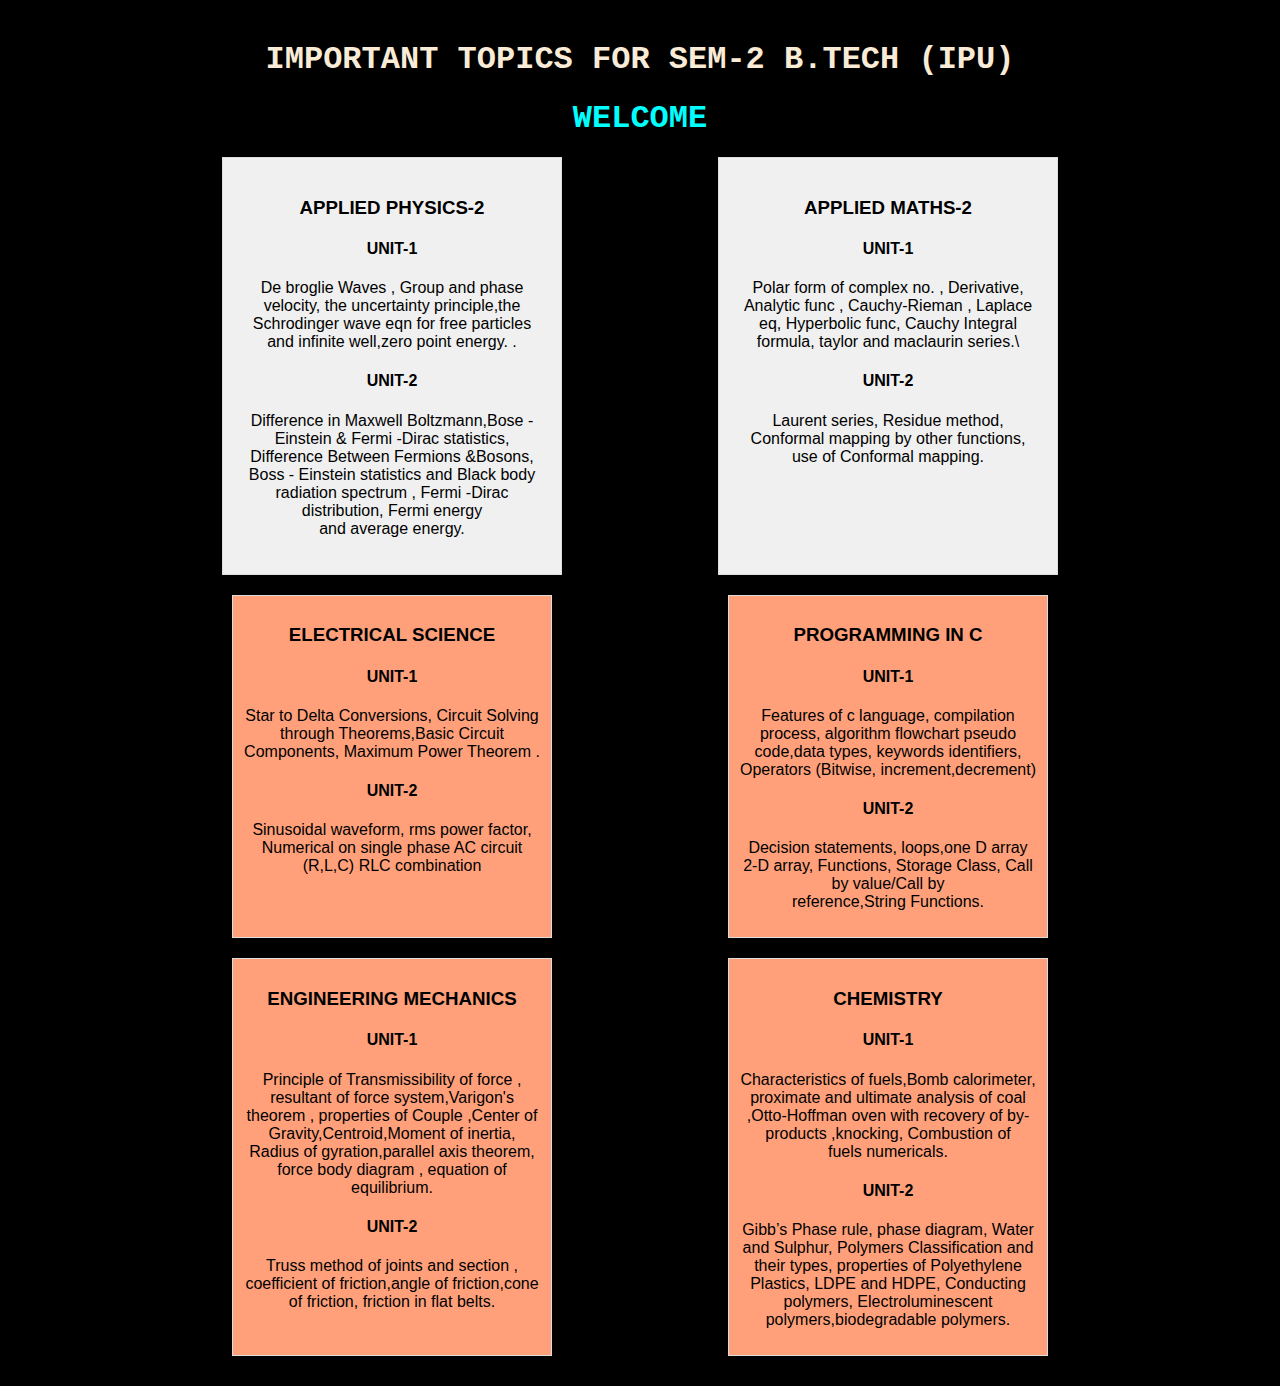
<file: website.html>
<!DOCTYPE html>
<html lang="en">
<head>
    <meta charset="UTF-8">
    <meta name="viewport" content="width=device-width, initial-scale=1.0">
    <title>IMPORTANT</title>
    <link rel="stylesheet" href="style.css">
    

<body>
    
    <h1> IMPORTANT TOPICS FOR SEM-2 B.TECH (IPU)
        
    </h1>
    <h1 id="hello"> WELCOME </h1>


    <div class="container">
        <div class="box">
            <h3> APPLIED PHYSICS-2 </h3>
            <h4>UNIT-1 </h4>
            <p>De broglie Waves , Group and phase velocity, the uncertainty principle,the Schrodinger wave eqn for free particles and infinite well,zero point energy.
                .</p>
            <h4>UNIT-2</h4>
            <p>Difference in Maxwell Boltzmann,Bose -Einstein & Fermi -Dirac statistics, Difference Between Fermions &Bosons, Boss - Einstein statistics and Black body radiation spectrum , Fermi -Dirac distribution, Fermi energy and average energy.</p>
        </div>
        <div class="box">
            <h3>APPLIED MATHS-2</h3>
            <h4>UNIT-1 </h4>
            <p>Polar form of complex no. , Derivative, Analytic func , Cauchy-Rieman , Laplace eq, Hyperbolic func, Cauchy Integral formula, taylor and maclaurin series.\</p>
            <h4>UNIT-2 </h4>
            <p> Laurent series, Residue method, Conformal mapping by other functions, use of Conformal mapping.</p>
        </div>

        <div class="ES">
            <h3> ELECTRICAL SCIENCE</h3>
            <h4>UNIT-1 </h4>
            <p> Star to Delta Conversions, Circuit Solving through Theorems,Basic Circuit Components, Maximum Power Theorem .
            </p>
            <h4> UNIT-2 </h4>
            <p>Sinusoidal waveform, rms power factor, Numerical on single phase AC circuit (R,L,C) RLC combination</p>
           
        </div>
        <div class="ES">
            <h3> PROGRAMMING IN C </h3>
            <h4>UNIT-1 </h4>
            <p> Features of c language, compilation process, algorithm flowchart pseudo code,data types, keywords identifiers, Operators (Bitwise, increment,decrement)

            </p>
            <h4> UNIT-2 </h4>
            <p>Decision statements, loops,one D array 2-D array, Functions, Storage Class, Call by value/Call by reference,String Functions.</p>

    </div>
    <div class="ES">
        <h3> ENGINEERING MECHANICS</h3>
        <h4>UNIT-1 </h4>
        <p> Principle of Transmissibility of force , resultant of force system,Varigon's theorem , properties of Couple ,Center of Gravity,Centroid,Moment of inertia, Radius of gyration,parallel axis theorem, force body diagram , equation of equilibrium.
        </p>
        <h4> UNIT-2 </h4>
        <p>Truss method of joints and section , coefficient of friction,angle of friction,cone of friction, friction in flat belts.</p>
    </div>
    <div class="ES">
        <h3> CHEMISTRY </h3>
        <h4>UNIT-1 </h4>
        <p> Characteristics of fuels,Bomb 
            calorimeter,  proximate and ultimate analysis of coal ,Otto-Hoffman oven with recovery of by-products ,knocking, Combustion of fuels numericals.            
        </p>
        <h4> UNIT-2 </h4>
        <p>
            Gibb’s Phase rule, phase diagram, Water and Sulphur, Polymers Classification and their types, properties of Polyethylene Plastics, LDPE and HDPE, Conducting polymers, 
            Electroluminescent polymers,biodegradable polymers.
        </p>
    </div>
</body>
</html>
</file>
<file: style.css>
body {
    font-family: sans-serif;
    margin: 0;
    padding: 20px;
    background-color: black;
  }
  
  .container {
    display: flex;
    flex-wrap: wrap;
    justify-content: space-around;
    width: 80%;
    margin: 0 auto;
  }
  
  .box {
    background-color: #f0f0f0;
    padding: 20px;
    border: 1px solid #ddd;
    margin: 10px;
    text-align: center;
    width: 30%;
  }
  
  .ES {
    background-color: lightsalmon;
    padding: 10px;
    border: 1px solid #ddd;
    margin: 10px;
    text-align: center;
    width: 30%;

  }


  h1 {
    text-align: center;
    margin-bottom: 10px;
    font-family: 'Courier New', Courier, monospace;
    font-size: xx-large;
    color: antiquewhite;
  }
  
#hello {
    color: aqua;
    text-align: center;


}
</file>
